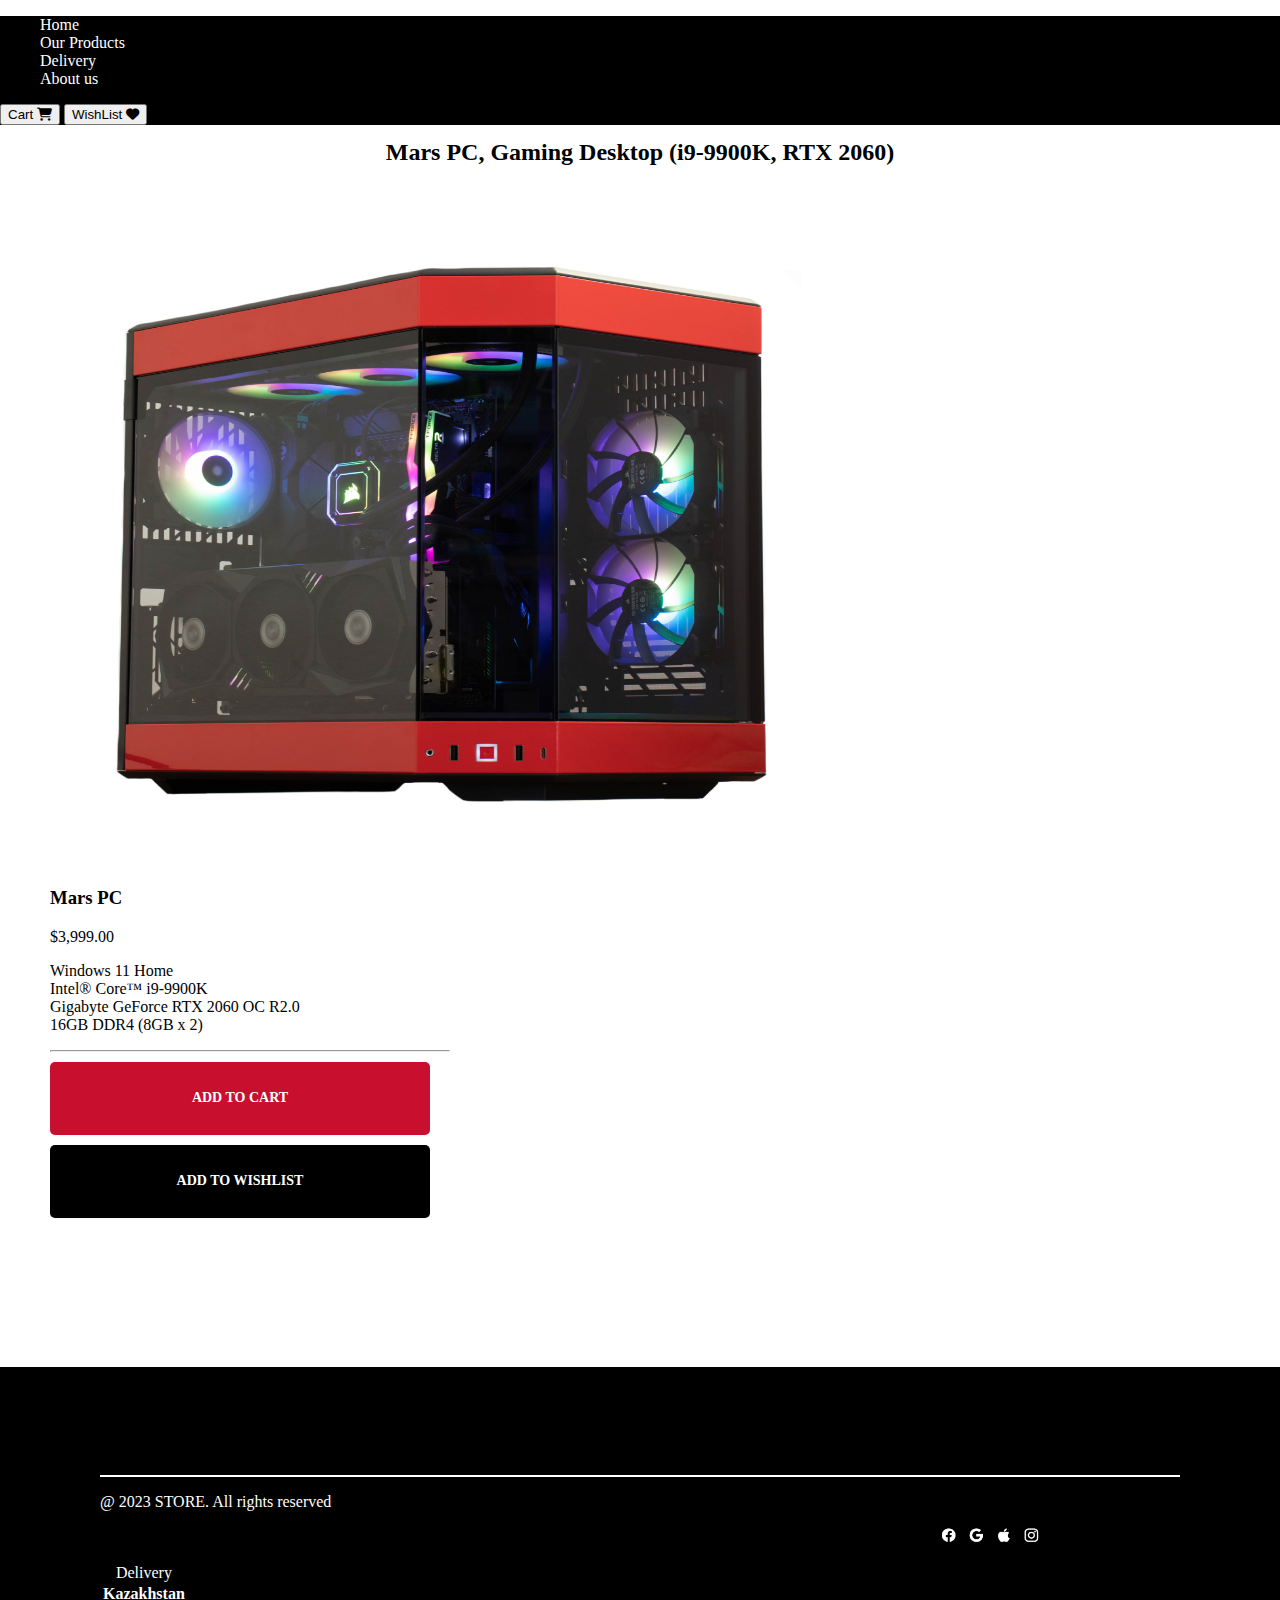
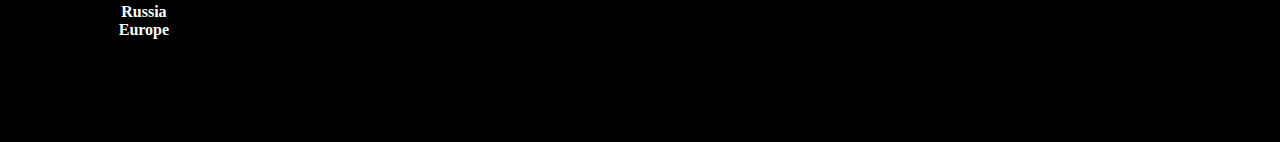
<file: pc.html>
<!DOCTYPE html>

<html lang="en">

<head>
    <title>StoreKZ</title>
    <meta charset="UTF-8">
    <meta http-equiv="X-UA-Compatible" content="IE=edge">
    <meta name="viewport" content="width=device-width, initial-scale=1.0">
    <link href="https://cdn.jsdelivr.net/npm/bootstrap@5.3.0-alpha1/dist/css/bootstrap.min.css" rel="stylesheet"
        integrity="sha384-GLhlTQ8iRABdZLl6O3oVMWSktQOp6b7In1Zl3/Jr59b6EGGoI1aFkw7cmDA6j6gD" crossorigin="anonymous">
    <link rel="icon" href="favicon.ico">
    <link rel="stylesheet" href="css/pc.css">
      <link href="fontawesome-free-6.4.0-web/css/fontawesome.css" rel="stylesheet">
  <link href="fontawesome-free-6.4.0-web/css/brands.css" rel="stylesheet">
  <link href="fontawesome-free-6.4.0-web/css/solid.css" rel="stylesheet">
</head>
<header class="p-3 text-bg-dark" style="background-color: black!important">
    <div class="container">
        <div class="d-flex flex-wrap align-items-center justify-content-center justify-content-lg-start">
            <ul class="nav col-12 col-lg-auto me-lg-auto mb-2 justify-content-center mb-md-0">
                <li><a href="../web/index.html" class="nav-link px-2 text-secondary">Home</a></li>
                <li><a href="../web/prod.html" class="nav-link px-2 text-white">Our Products</a></li>
                <li><a href="#" class="nav-link px-2 text-white">Delivery</a></li>
                <li><a href="#" class="nav-link px-2 text-white">About us</a></li>
            </ul>
            <div class="text-end">
                <button type="button" class="btnn btn">Cart <i class="fa-sharp fa-solid fa-cart-shopping"></i></button>
                <button type="button" class="btn btn-warning">WishList <i class="fa-solid fa-heart"></i></button>
            </div>
        </div>
    </div>
  </header>

<body>
    <h2 class="title">Mars PC, Gaming Desktop (i9-9900K, RTX 2060)</h2>
    <div class="container">
        <div class="product">
            <div class="row align-items-start">
                <div class="col">
                    <div class="col">
                        <img class="product-img img-fluid" src="img/image_cart.png" alt="">
                    </div>
                </div>
                <div class="col">
                    <div class="product-info">
                        <div class="product-h">
                            <h3>Mars PC</h3>
                        </div>
                        <p class="price">$3,999.00</p>
                        <p class="info">
                            Windows 11 Home
                            <br>
                            Intel® Core™ i9-9900K
                            <br>
                            Gigabyte GeForce RTX 2060 OC R2.0
                            <br>
                            16GB DDR4 (8GB x 2)
                        </p>
                        <hr>
                        <a class="buy" href="prod.html">ADD TO CART</a>
                        <a class="wishlist" href="prod.html">ADD TO WISHLIST</a>
                    </div>
                </div>
            </div>
        </div>
    </div>
    <footer class="footer">
        <div class="container">
            <div>
                <hr style=" border: 1px solid white!important; opacity: 10!important;">
                <nav class="navbar">
                    <ul class="navbar-menu" style="padding-left: 0;">
                        <p>@ 2023 STORE. All rights reserved</p>
                    </ul>
                    <ul class="nav-sec-menu" style="padding-right: 0;">
                        <a href=""><img class="foot-img" src="img/image_2023-04-05_04-48-28.png">
                    </ul>
                </nav>
                <table>
                    <caption>Delivery</caption>
                    <tr>
                        <th>Kazakhstan
                            <br /> Russia <br />
                            Europe
                        </th>
                    </tr>
            </div>
        </div>
    </footer>
    <script src="https://cdn.jsdelivr.net/npm/bootstrap@5.3.0-alpha1/dist/js/bootstrap.bundle.min.js"
        integrity="sha384-w76AqPfDkMBDXo30jS1Sgez6pr3x5MlQ1ZAGC+nuZB+EYdgRZgiwxhTBTkF7CXvN"
        crossorigin="anonymous"></script>
</body>

</html>
</file>
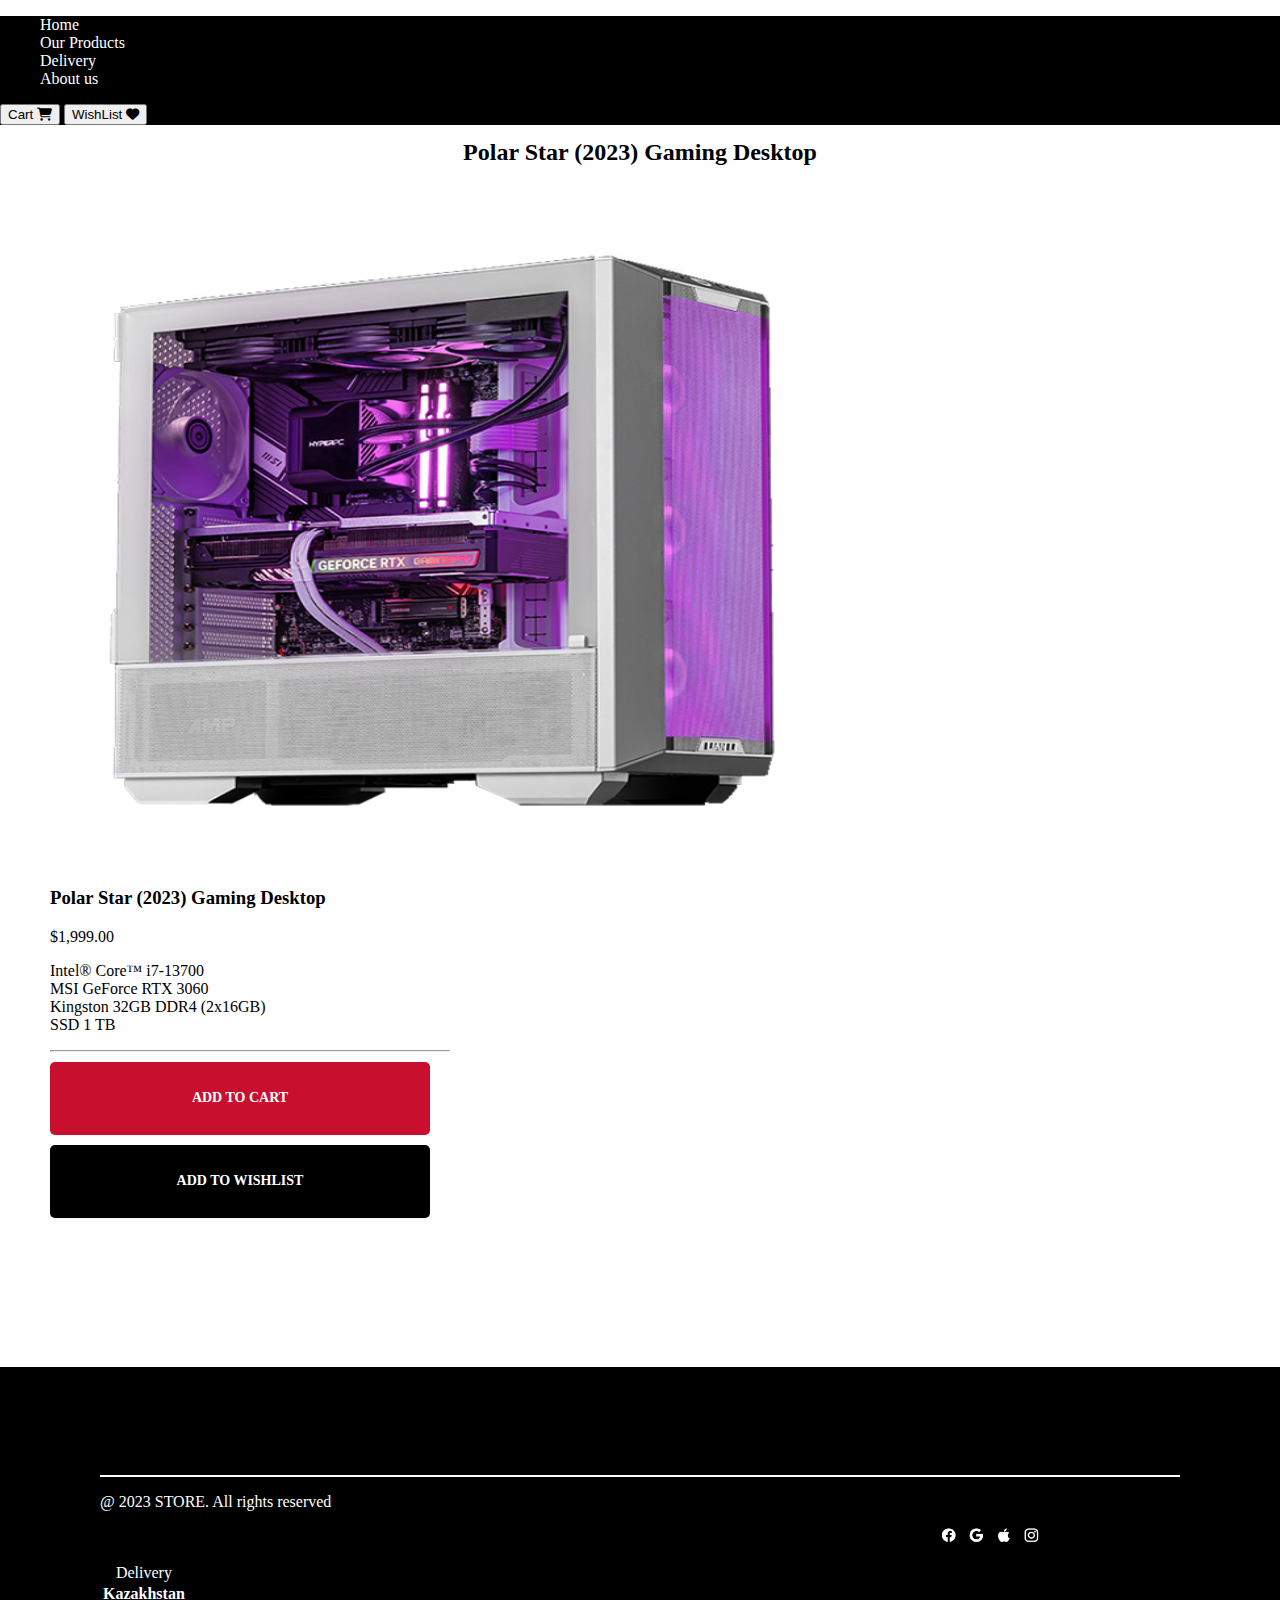
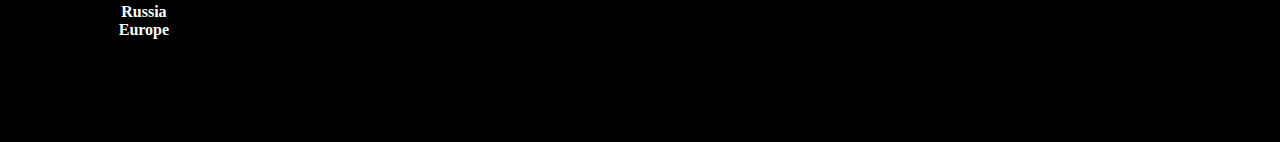
<file: pc2.html>
<!DOCTYPE html>

<html lang="en">

<head>
    <title>StoreKZ</title>
    <meta charset="UTF-8">
    <meta http-equiv="X-UA-Compatible" content="IE=edge">
    <meta name="viewport" content="width=device-width, initial-scale=1.0">
    <link href="https://cdn.jsdelivr.net/npm/bootstrap@5.3.0-alpha1/dist/css/bootstrap.min.css" rel="stylesheet"
        integrity="sha384-GLhlTQ8iRABdZLl6O3oVMWSktQOp6b7In1Zl3/Jr59b6EGGoI1aFkw7cmDA6j6gD" crossorigin="anonymous">
    <link rel="icon" href="favicon.ico">
    <link rel="stylesheet" href="css/pc.css">
    <link href="fontawesome-free-6.4.0-web/css/fontawesome.css" rel="stylesheet">
    <link href="fontawesome-free-6.4.0-web/css/brands.css" rel="stylesheet">
    <link href="fontawesome-free-6.4.0-web/css/solid.css" rel="stylesheet">
</head>
<header class="p-3 text-bg-dark" style="background-color: black!important">
    <div class="container">
        <div class="d-flex flex-wrap align-items-center justify-content-center justify-content-lg-start">
            <ul class="nav col-12 col-lg-auto me-lg-auto mb-2 justify-content-center mb-md-0">
                <li><a href="../web/index.html" class="nav-link px-2 text-secondary">Home</a></li>
                <li><a href="../web/prod.html" class="nav-link px-2 text-white">Our Products</a></li>
                <li><a href="#" class="nav-link px-2 text-white">Delivery</a></li>
                <li><a href="#" class="nav-link px-2 text-white">About us</a></li>
            </ul>
            <div class="text-end">
                <button type="button" class="btnn btn">Cart <i class="fa-sharp fa-solid fa-cart-shopping"></i></button>
                <button type="button" class="btn btn-warning">WishList <i class="fa-solid fa-heart"></i></button>
            </div>
        </div>
    </div>
  </header>

<body>
    <h2 class="title">Polar Star (2023) Gaming Desktop</h2>
    <div class="container">
        <div class="product">
            <div class="row align-items-start">
                <div class="col">
                    <div class="col">
                        <img class="product-img img-fluid" src="img/2(rem).png" alt="">
                    </div>
                </div>
                <div class="col">
                    <div class="product-info">
                        <div class="product-h">
                            <h3>Polar Star (2023) Gaming Desktop</h3>
                        </div>
                        <p class="price">$1,999.00</p>
                        <p class="info">
                            Intel® Core™ i7-13700 <br>
                            MSI GeForce RTX 3060 <br>
                            Kingston 32GB DDR4 (2x16GB) <br>
                            SSD 1 TB
                        </p>
                        <hr>
                        <a class="buy" href="prod.html">ADD TO CART</a>
                        <a class="wishlist" href="prod.html">ADD TO WISHLIST</a>
                    </div>
                </div>
            </div>
        </div>
    </div>
    <footer class="footer">
        <div class="container">
            <div>
                <hr style=" border: 1px solid white!important; opacity: 10!important;">
                <nav class="navbar">
                    <ul class="navbar-menu" style="padding-left: 0;">
                        <p>@ 2023 STORE. All rights reserved</p>
                    </ul>
                    <ul class="nav-sec-menu" style="padding-right: 0;">
                        <a href=""><img class="foot-img" src="img/image_2023-04-05_04-48-28.png">
                    </ul>
                </nav>
                <table>
                    <caption>Delivery</caption>
                    <tr>
                        <th>Kazakhstan
                            <br /> Russia <br />
                            Europe
                        </th>
                    </tr>
            </div>
        </div>
    </footer>
    <script src="https://cdn.jsdelivr.net/npm/bootstrap@5.3.0-alpha1/dist/js/bootstrap.bundle.min.js"
        integrity="sha384-w76AqPfDkMBDXo30jS1Sgez6pr3x5MlQ1ZAGC+nuZB+EYdgRZgiwxhTBTkF7CXvN"
        crossorigin="anonymous"></script>
</body>

</html>
</file>
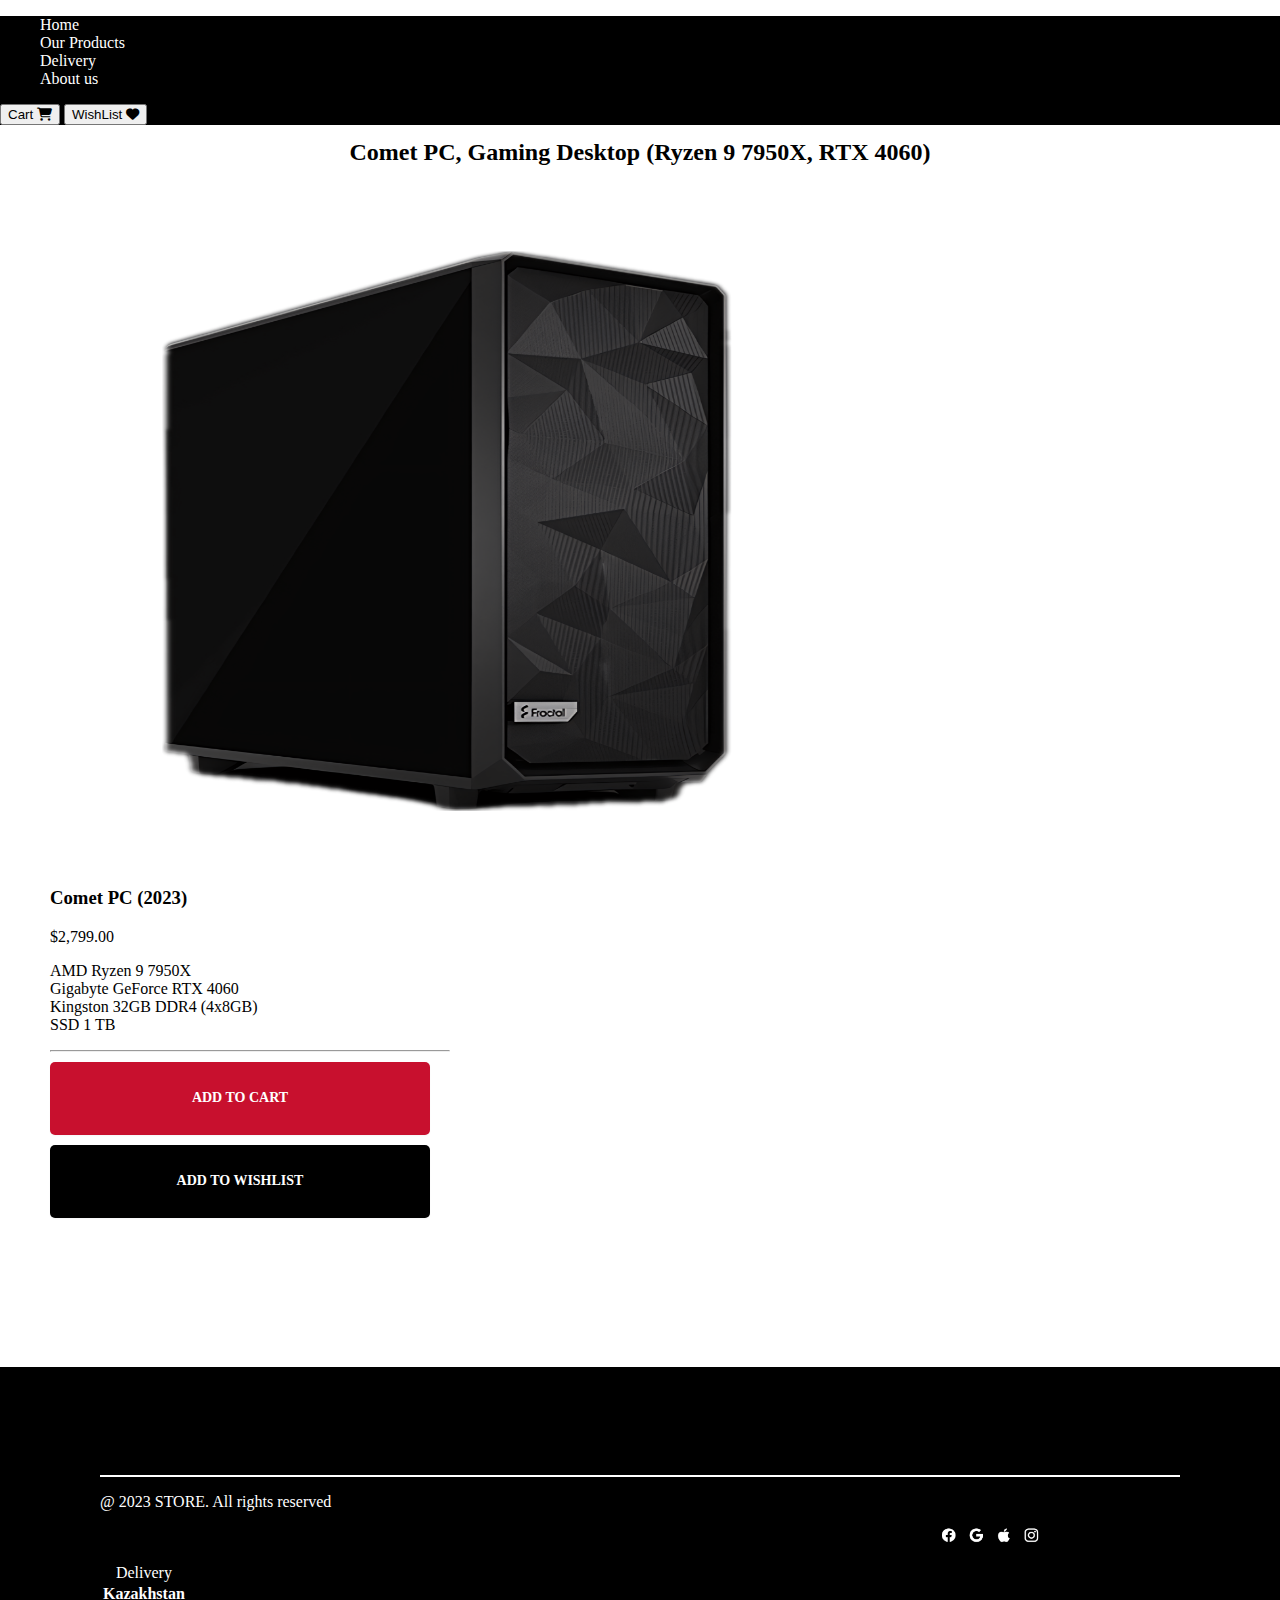
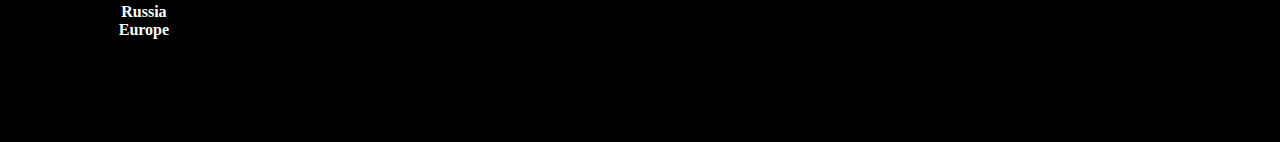
<file: pc6.html>
<!DOCTYPE html>

<html lang="en">

<head>
    <title>StoreKZ</title>
    <meta charset="UTF-8">
    <meta http-equiv="X-UA-Compatible" content="IE=edge">
    <meta name="viewport" content="width=device-width, initial-scale=1.0">
    <link href="https://cdn.jsdelivr.net/npm/bootstrap@5.3.0-alpha1/dist/css/bootstrap.min.css" rel="stylesheet"
        integrity="sha384-GLhlTQ8iRABdZLl6O3oVMWSktQOp6b7In1Zl3/Jr59b6EGGoI1aFkw7cmDA6j6gD" crossorigin="anonymous">
    <link rel="icon" href="favicon.ico">
    <link rel="stylesheet" href="css/pc.css">
    <link href="fontawesome-free-6.4.0-web/css/fontawesome.css" rel="stylesheet">
    <link href="fontawesome-free-6.4.0-web/css/brands.css" rel="stylesheet">
    <link href="fontawesome-free-6.4.0-web/css/solid.css" rel="stylesheet">
</head>
<header class="p-3 text-bg-dark" style="background-color: black!important">
    <div class="container">
        <div class="d-flex flex-wrap align-items-center justify-content-center justify-content-lg-start">
            <ul class="nav col-12 col-lg-auto me-lg-auto mb-2 justify-content-center mb-md-0">
                <li><a href="../web/index.html" class="nav-link px-2 text-secondary">Home</a></li>
                <li><a href="../web/prod.html" class="nav-link px-2 text-white">Our Products</a></li>
                <li><a href="#" class="nav-link px-2 text-white">Delivery</a></li>
                <li><a href="#" class="nav-link px-2 text-white">About us</a></li>
            </ul>
            <div class="text-end">
                <button type="button" class="btnn btn">Cart <i class="fa-sharp fa-solid fa-cart-shopping"></i></button>
                <button type="button" class="btn btn-warning">WishList <i class="fa-solid fa-heart"></i></button>
            </div>
        </div>
    </div>
</header>

<body>
    <h2 class="title">Comet PC, Gaming Desktop (Ryzen 9 7950X, RTX 4060)</h2>
    <div class="container">
        <div class="product">
            <div class="row align-items-start">
                <div class="col">
                    <div class="col">
                        <img class="product-img img-fluid" src="img/6.png" alt="">
                    </div>
                </div>
                <div class="col">
                    <div class="product-info">
                        <div class="product-h">
                            <h3>Comet PC (2023)</h3>
                        </div>
                        <p class="price">$2,799.00</p>
                        <p class="info">
                            AMD Ryzen 9 7950X <br>
                            Gigabyte GeForce RTX 4060 <br>
                            Kingston 32GB DDR4 (4x8GB) <br>
                            SSD 1 TB
                        </p>
                        <hr>
                        <a class="buy" href="prod.html">ADD TO CART</a>
                        <a class="wishlist" href="prod.html">ADD TO WISHLIST</a>
                    </div>
                </div>
            </div>
        </div>
    </div>
    <footer class="footer">
        <div class="container">
            <div>
                <hr style=" border: 1px solid white!important; opacity: 10!important;">
                <nav class="navbar">
                    <ul class="navbar-menu" style="padding-left: 0;">
                        <p>@ 2023 STORE. All rights reserved</p>
                    </ul>
                    <ul class="nav-sec-menu" style="padding-right: 0;">
                        <a href=""><img class="foot-img" src="img/image_2023-04-05_04-48-28.png">
                    </ul>
                </nav>
                <table>
                    <caption>Delivery</caption>
                    <tr>
                        <th>Kazakhstan
                            <br /> Russia <br />
                            Europe
                        </th>
                    </tr>
            </div>
        </div>
    </footer>
    <script src="https://cdn.jsdelivr.net/npm/bootstrap@5.3.0-alpha1/dist/js/bootstrap.bundle.min.js"
        integrity="sha384-w76AqPfDkMBDXo30jS1Sgez6pr3x5MlQ1ZAGC+nuZB+EYdgRZgiwxhTBTkF7CXvN"
        crossorigin="anonymous"></script>
</body>

</html>
</file>
<file: css/pc.css>
body {
    margin: 0;
    padding: 0;
}

html {
    margin: 0;
}

a {
    color: white;
    text-decoration: none;
}

.title{
    text-align: center;
    margin-top: 14px;
    margin-bottom: 60px;
}

.smart-basket__min{
    background-color: #ff000000;
    position: absolute;
    color: black;
    width: 77px;
    height: 37px;
    margin-left: -65px;
    margin-top: -8px;
    border-color: rgba(0, 0, 0, 0)!important;
   
}

.btn-w{
    --bs-btn-color: #f8f9fa;
    --bs-btn-border-color: #f8f9fa;
    --bs-btn-hover-color: #000;
    --bs-btn-hover-bg: #f8f9fa;
    --bs-btn-hover-border-color: #f8f9fa;
    --bs-btn-focus-shadow-rgb: 248,249,250;
    --bs-btn-active-color: #000;
    --bs-btn-active-bg: #f8f9fa;
    --bs-btn-active-border-color: #f8f9fa;
    --bs-btn-active-shadow: inset 0 3px 5px rgba(0, 0, 0, 0.125);
    --bs-btn-disabled-color: #f8f9fa;
    --bs-btn-disabled-bg: transparent;
    --bs-btn-disabled-border-color: #f8f9fa;
    --bs-gradient: none;
}

.btn{
    --bs-btn-color: #f8f9fa;
    --bs-btn-border-color: #f8f9fa;
    --bs-btn-hover-color: #000;
    --bs-btn-hover-bg: #f8f9fa;
    --bs-btn-hover-border-color: #f8f9fa;
    --bs-btn-focus-shadow-rgb: 248,249,250;
    --bs-btn-active-color: #000;
    --bs-btn-active-bg: #f8f9fa;
    --bs-btn-active-border-color: #f8f9fa;
    --bs-btn-active-shadow: inset 0 3px 5px rgba(0, 0, 0, 0.125);
    --bs-btn-disabled-color: #f8f9fa;
    --bs-btn-disabled-bg: transparent;
    --bs-btn-disabled-border-color: #f8f9fa;
    --bs-gradient: none;
}

.product-info{
    width: 400px;
    height: 480px;
    margin-left: 50px;
    margin-top: 50px;
}

.product-img {
    width: 715px!important;
    height: 563px!important;
    padding: 22px 85px 22px 86px;
}

.buy{
    display: flex;
    flex-direction: row;
    justify-content: center;
    align-items: center;
    padding: 8px 12px;
    gap: 6px;
    width: 356px;
    height: 57px;
    left: 44px;
    top: -43.47px;
    background:#C8102E;
    box-shadow: 0px 1px 2px rgba(16, 24, 40, 0.04);
    border-radius: 5px;
    color: white;
    font-family: 'Segoe UI';
    font-style: normal;
    font-weight: 700;
    font-size: 14px;
    line-height: 20px;
    margin-top: 10px;
}

.wishlist{
    display: flex;
    flex-direction: row;
    justify-content: center;
    align-items: center;
    padding: 8px 12px;
    gap: 6px;
    width: 356px;
    height: 57px;
    left: 44px;
    top: -43.47px;
    background:#000000;
    box-shadow: 0px 1px 2px rgba(16, 24, 40, 0.04);
    border-radius: 5px;
    color: white;
    font-family: 'Segoe UI';
    font-style: normal;
    font-weight: 700;
    font-size: 14px;
    line-height: 20px;
    margin-top: 10px;
}
footer {
    background-color: black;
    color: white;
}

.footer {
    padding: 100px;
}

.footer-menu {
    justify-content: space-between;
}

.spacing {
    margin: 0 20px 0 20px;
}

.line {
    width: 1370px;
    height: 0px;
    left: 36px;
    top: 707px;
    border: 1px solid #000684;
}



.foot-img {
    width: 100px;
    height: 50%;
    justify-content: right;
    padding-left: 800px;
}
</file>
<file: fontawesome-free-6.4.0-web/css/brands.css>
/*!
 * Font Awesome Free 6.4.0 by @fontawesome - https://fontawesome.com
 * License - https://fontawesome.com/license/free (Icons: CC BY 4.0, Fonts: SIL OFL 1.1, Code: MIT License)
 * Copyright 2023 Fonticons, Inc.
 */
:root, :host {
  --fa-style-family-brands: 'Font Awesome 6 Brands';
  --fa-font-brands: normal 400 1em/1 'Font Awesome 6 Brands'; }

@font-face {
  font-family: 'Font Awesome 6 Brands';
  font-style: normal;
  font-weight: 400;
  font-display: block;
  src: url("../webfonts/fa-brands-400.woff2") format("woff2"), url("../webfonts/fa-brands-400.ttf") format("truetype"); }

.fab,
.fa-brands {
  font-weight: 400; }

.fa-monero:before {
  content: "\f3d0"; }

.fa-hooli:before {
  content: "\f427"; }

.fa-yelp:before {
  content: "\f1e9"; }

.fa-cc-visa:before {
  content: "\f1f0"; }

.fa-lastfm:before {
  content: "\f202"; }

.fa-shopware:before {
  content: "\f5b5"; }

.fa-creative-commons-nc:before {
  content: "\f4e8"; }

.fa-aws:before {
  content: "\f375"; }

.fa-redhat:before {
  content: "\f7bc"; }

.fa-yoast:before {
  content: "\f2b1"; }

.fa-cloudflare:before {
  content: "\e07d"; }

.fa-ups:before {
  content: "\f7e0"; }

.fa-wpexplorer:before {
  content: "\f2de"; }

.fa-dyalog:before {
  content: "\f399"; }

.fa-bity:before {
  content: "\f37a"; }

.fa-stackpath:before {
  content: "\f842"; }

.fa-buysellads:before {
  content: "\f20d"; }

.fa-first-order:before {
  content: "\f2b0"; }

.fa-modx:before {
  content: "\f285"; }

.fa-guilded:before {
  content: "\e07e"; }

.fa-vnv:before {
  content: "\f40b"; }

.fa-square-js:before {
  content: "\f3b9"; }

.fa-js-square:before {
  content: "\f3b9"; }

.fa-microsoft:before {
  content: "\f3ca"; }

.fa-qq:before {
  content: "\f1d6"; }

.fa-orcid:before {
  content: "\f8d2"; }

.fa-java:before {
  content: "\f4e4"; }

.fa-invision:before {
  content: "\f7b0"; }

.fa-creative-commons-pd-alt:before {
  content: "\f4ed"; }

.fa-centercode:before {
  content: "\f380"; }

.fa-glide-g:before {
  content: "\f2a6"; }

.fa-drupal:before {
  content: "\f1a9"; }

.fa-hire-a-helper:before {
  content: "\f3b0"; }

.fa-creative-commons-by:before {
  content: "\f4e7"; }

.fa-unity:before {
  content: "\e049"; }

.fa-whmcs:before {
  content: "\f40d"; }

.fa-rocketchat:before {
  content: "\f3e8"; }

.fa-vk:before {
  content: "\f189"; }

.fa-untappd:before {
  content: "\f405"; }

.fa-mailchimp:before {
  content: "\f59e"; }

.fa-css3-alt:before {
  content: "\f38b"; }

.fa-square-reddit:before {
  content: "\f1a2"; }

.fa-reddit-square:before {
  content: "\f1a2"; }

.fa-vimeo-v:before {
  content: "\f27d"; }

.fa-contao:before {
  content: "\f26d"; }

.fa-square-font-awesome:before {
  content: "\e5ad"; }

.fa-deskpro:before {
  content: "\f38f"; }

.fa-sistrix:before {
  content: "\f3ee"; }

.fa-square-instagram:before {
  content: "\e055"; }

.fa-instagram-square:before {
  content: "\e055"; }

.fa-battle-net:before {
  content: "\f835"; }

.fa-the-red-yeti:before {
  content: "\f69d"; }

.fa-square-hacker-news:before {
  content: "\f3af"; }

.fa-hacker-news-square:before {
  content: "\f3af"; }

.fa-edge:before {
  content: "\f282"; }

.fa-napster:before {
  content: "\f3d2"; }

.fa-square-snapchat:before {
  content: "\f2ad"; }

.fa-snapchat-square:before {
  content: "\f2ad"; }

.fa-google-plus-g:before {
  content: "\f0d5"; }

.fa-artstation:before {
  content: "\f77a"; }

.fa-markdown:before {
  content: "\f60f"; }

.fa-sourcetree:before {
  content: "\f7d3"; }

.fa-google-plus:before {
  content: "\f2b3"; }

.fa-diaspora:before {
  content: "\f791"; }

.fa-foursquare:before {
  content: "\f180"; }

.fa-stack-overflow:before {
  content: "\f16c"; }

.fa-github-alt:before {
  content: "\f113"; }

.fa-phoenix-squadron:before {
  content: "\f511"; }

.fa-pagelines:before {
  content: "\f18c"; }

.fa-algolia:before {
  content: "\f36c"; }

.fa-red-river:before {
  content: "\f3e3"; }

.fa-creative-commons-sa:before {
  content: "\f4ef"; }

.fa-safari:before {
  content: "\f267"; }

.fa-google:before {
  content: "\f1a0"; }

.fa-square-font-awesome-stroke:before {
  content: "\f35c"; }

.fa-font-awesome-alt:before {
  content: "\f35c"; }

.fa-atlassian:before {
  content: "\f77b"; }

.fa-linkedin-in:before {
  content: "\f0e1"; }

.fa-digital-ocean:before {
  content: "\f391"; }

.fa-nimblr:before {
  content: "\f5a8"; }

.fa-chromecast:before {
  content: "\f838"; }

.fa-evernote:before {
  content: "\f839"; }

.fa-hacker-news:before {
  content: "\f1d4"; }

.fa-creative-commons-sampling:before {
  content: "\f4f0"; }

.fa-adversal:before {
  content: "\f36a"; }

.fa-creative-commons:before {
  content: "\f25e"; }

.fa-watchman-monitoring:before {
  content: "\e087"; }

.fa-fonticons:before {
  content: "\f280"; }

.fa-weixin:before {
  content: "\f1d7"; }

.fa-shirtsinbulk:before {
  content: "\f214"; }

.fa-codepen:before {
  content: "\f1cb"; }

.fa-git-alt:before {
  content: "\f841"; }

.fa-lyft:before {
  content: "\f3c3"; }

.fa-rev:before {
  content: "\f5b2"; }

.fa-windows:before {
  content: "\f17a"; }

.fa-wizards-of-the-coast:before {
  content: "\f730"; }

.fa-square-viadeo:before {
  content: "\f2aa"; }

.fa-viadeo-square:before {
  content: "\f2aa"; }

.fa-meetup:before {
  content: "\f2e0"; }

.fa-centos:before {
  content: "\f789"; }

.fa-adn:before {
  content: "\f170"; }

.fa-cloudsmith:before {
  content: "\f384"; }

.fa-pied-piper-alt:before {
  content: "\f1a8"; }

.fa-square-dribbble:before {
  content: "\f397"; }

.fa-dribbble-square:before {
  content: "\f397"; }

.fa-codiepie:before {
  content: "\f284"; }

.fa-node:before {
  content: "\f419"; }

.fa-mix:before {
  content: "\f3cb"; }

.fa-steam:before {
  content: "\f1b6"; }

.fa-cc-apple-pay:before {
  content: "\f416"; }

.fa-scribd:before {
  content: "\f28a"; }

.fa-openid:before {
  content: "\f19b"; }

.fa-instalod:before {
  content: "\e081"; }

.fa-expeditedssl:before {
  content: "\f23e"; }

.fa-sellcast:before {
  content: "\f2da"; }

.fa-square-twitter:before {
  content: "\f081"; }

.fa-twitter-square:before {
  content: "\f081"; }

.fa-r-project:before {
  content: "\f4f7"; }

.fa-delicious:before {
  content: "\f1a5"; }

.fa-freebsd:before {
  content: "\f3a4"; }

.fa-vuejs:before {
  content: "\f41f"; }

.fa-accusoft:before {
  content: "\f369"; }

.fa-ioxhost:before {
  content: "\f208"; }

.fa-fonticons-fi:before {
  content: "\f3a2"; }

.fa-app-store:before {
  content: "\f36f"; }

.fa-cc-mastercard:before {
  content: "\f1f1"; }

.fa-itunes-note:before {
  content: "\f3b5"; }

.fa-golang:before {
  content: "\e40f"; }

.fa-kickstarter:before {
  content: "\f3bb"; }

.fa-grav:before {
  content: "\f2d6"; }

.fa-weibo:before {
  content: "\f18a"; }

.fa-uncharted:before {
  content: "\e084"; }

.fa-firstdraft:before {
  content: "\f3a1"; }

.fa-square-youtube:before {
  content: "\f431"; }

.fa-youtube-square:before {
  content: "\f431"; }

.fa-wikipedia-w:before {
  content: "\f266"; }

.fa-wpressr:before {
  content: "\f3e4"; }

.fa-rendact:before {
  content: "\f3e4"; }

.fa-angellist:before {
  content: "\f209"; }

.fa-galactic-republic:before {
  content: "\f50c"; }

.fa-nfc-directional:before {
  content: "\e530"; }

.fa-skype:before {
  content: "\f17e"; }

.fa-joget:before {
  content: "\f3b7"; }

.fa-fedora:before {
  content: "\f798"; }

.fa-stripe-s:before {
  content: "\f42a"; }

.fa-meta:before {
  content: "\e49b"; }

.fa-laravel:before {
  content: "\f3bd"; }

.fa-hotjar:before {
  content: "\f3b1"; }

.fa-bluetooth-b:before {
  content: "\f294"; }

.fa-sticker-mule:before {
  content: "\f3f7"; }

.fa-creative-commons-zero:before {
  content: "\f4f3"; }

.fa-hips:before {
  content: "\f452"; }

.fa-behance:before {
  content: "\f1b4"; }

.fa-reddit:before {
  content: "\f1a1"; }

.fa-discord:before {
  content: "\f392"; }

.fa-chrome:before {
  content: "\f268"; }

.fa-app-store-ios:before {
  content: "\f370"; }

.fa-cc-discover:before {
  content: "\f1f2"; }

.fa-wpbeginner:before {
  content: "\f297"; }

.fa-confluence:before {
  content: "\f78d"; }

.fa-mdb:before {
  content: "\f8ca"; }

.fa-dochub:before {
  content: "\f394"; }

.fa-accessible-icon:before {
  content: "\f368"; }

.fa-ebay:before {
  content: "\f4f4"; }

.fa-amazon:before {
  content: "\f270"; }

.fa-unsplash:before {
  content: "\e07c"; }

.fa-yarn:before {
  content: "\f7e3"; }

.fa-square-steam:before {
  content: "\f1b7"; }

.fa-steam-square:before {
  content: "\f1b7"; }

.fa-500px:before {
  content: "\f26e"; }

.fa-square-vimeo:before {
  content: "\f194"; }

.fa-vimeo-square:before {
  content: "\f194"; }

.fa-asymmetrik:before {
  content: "\f372"; }

.fa-font-awesome:before {
  content: "\f2b4"; }

.fa-font-awesome-flag:before {
  content: "\f2b4"; }

.fa-font-awesome-logo-full:before {
  content: "\f2b4"; }

.fa-gratipay:before {
  content: "\f184"; }

.fa-apple:before {
  content: "\f179"; }

.fa-hive:before {
  content: "\e07f"; }

.fa-gitkraken:before {
  content: "\f3a6"; }

.fa-keybase:before {
  content: "\f4f5"; }

.fa-apple-pay:before {
  content: "\f415"; }

.fa-padlet:before {
  content: "\e4a0"; }

.fa-amazon-pay:before {
  content: "\f42c"; }

.fa-square-github:before {
  content: "\f092"; }

.fa-github-square:before {
  content: "\f092"; }

.fa-stumbleupon:before {
  content: "\f1a4"; }

.fa-fedex:before {
  content: "\f797"; }

.fa-phoenix-framework:before {
  content: "\f3dc"; }

.fa-shopify:before {
  content: "\e057"; }

.fa-neos:before {
  content: "\f612"; }

.fa-hackerrank:before {
  content: "\f5f7"; }

.fa-researchgate:before {
  content: "\f4f8"; }

.fa-swift:before {
  content: "\f8e1"; }

.fa-angular:before {
  content: "\f420"; }

.fa-speakap:before {
  content: "\f3f3"; }

.fa-angrycreative:before {
  content: "\f36e"; }

.fa-y-combinator:before {
  content: "\f23b"; }

.fa-empire:before {
  content: "\f1d1"; }

.fa-envira:before {
  content: "\f299"; }

.fa-square-gitlab:before {
  content: "\e5ae"; }

.fa-gitlab-square:before {
  content: "\e5ae"; }

.fa-studiovinari:before {
  content: "\f3f8"; }

.fa-pied-piper:before {
  content: "\f2ae"; }

.fa-wordpress:before {
  content: "\f19a"; }

.fa-product-hunt:before {
  content: "\f288"; }

.fa-firefox:before {
  content: "\f269"; }

.fa-linode:before {
  content: "\f2b8"; }

.fa-goodreads:before {
  content: "\f3a8"; }

.fa-square-odnoklassniki:before {
  content: "\f264"; }

.fa-odnoklassniki-square:before {
  content: "\f264"; }

.fa-jsfiddle:before {
  content: "\f1cc"; }

.fa-sith:before {
  content: "\f512"; }

.fa-themeisle:before {
  content: "\f2b2"; }

.fa-page4:before {
  content: "\f3d7"; }

.fa-hashnode:before {
  content: "\e499"; }

.fa-react:before {
  content: "\f41b"; }

.fa-cc-paypal:before {
  content: "\f1f4"; }

.fa-squarespace:before {
  content: "\f5be"; }

.fa-cc-stripe:before {
  content: "\f1f5"; }

.fa-creative-commons-share:before {
  content: "\f4f2"; }

.fa-bitcoin:before {
  content: "\f379"; }

.fa-keycdn:before {
  content: "\f3ba"; }

.fa-opera:before {
  content: "\f26a"; }

.fa-itch-io:before {
  content: "\f83a"; }

.fa-umbraco:before {
  content: "\f8e8"; }

.fa-galactic-senate:before {
  content: "\f50d"; }

.fa-ubuntu:before {
  content: "\f7df"; }

.fa-draft2digital:before {
  content: "\f396"; }

.fa-stripe:before {
  content: "\f429"; }

.fa-houzz:before {
  content: "\f27c"; }

.fa-gg:before {
  content: "\f260"; }

.fa-dhl:before {
  content: "\f790"; }

.fa-square-pinterest:before {
  content: "\f0d3"; }

.fa-pinterest-square:before {
  content: "\f0d3"; }

.fa-xing:before {
  content: "\f168"; }

.fa-blackberry:before {
  content: "\f37b"; }

.fa-creative-commons-pd:before {
  content: "\f4ec"; }

.fa-playstation:before {
  content: "\f3df"; }

.fa-quinscape:before {
  content: "\f459"; }

.fa-less:before {
  content: "\f41d"; }

.fa-blogger-b:before {
  content: "\f37d"; }

.fa-opencart:before {
  content: "\f23d"; }

.fa-vine:before {
  content: "\f1ca"; }

.fa-paypal:before {
  content: "\f1ed"; }

.fa-gitlab:before {
  content: "\f296"; }

.fa-typo3:before {
  content: "\f42b"; }

.fa-reddit-alien:before {
  content: "\f281"; }

.fa-yahoo:before {
  content: "\f19e"; }

.fa-dailymotion:before {
  content: "\e052"; }

.fa-affiliatetheme:before {
  content: "\f36b"; }

.fa-pied-piper-pp:before {
  content: "\f1a7"; }

.fa-bootstrap:before {
  content: "\f836"; }

.fa-odnoklassniki:before {
  content: "\f263"; }

.fa-nfc-symbol:before {
  content: "\e531"; }

.fa-ethereum:before {
  content: "\f42e"; }

.fa-speaker-deck:before {
  content: "\f83c"; }

.fa-creative-commons-nc-eu:before {
  content: "\f4e9"; }

.fa-patreon:before {
  content: "\f3d9"; }

.fa-avianex:before {
  content: "\f374"; }

.fa-ello:before {
  content: "\f5f1"; }

.fa-gofore:before {
  content: "\f3a7"; }

.fa-bimobject:before {
  content: "\f378"; }

.fa-facebook-f:before {
  content: "\f39e"; }

.fa-square-google-plus:before {
  content: "\f0d4"; }

.fa-google-plus-square:before {
  content: "\f0d4"; }

.fa-mandalorian:before {
  content: "\f50f"; }

.fa-first-order-alt:before {
  content: "\f50a"; }

.fa-osi:before {
  content: "\f41a"; }

.fa-google-wallet:before {
  content: "\f1ee"; }

.fa-d-and-d-beyond:before {
  content: "\f6ca"; }

.fa-periscope:before {
  content: "\f3da"; }

.fa-fulcrum:before {
  content: "\f50b"; }

.fa-cloudscale:before {
  content: "\f383"; }

.fa-forumbee:before {
  content: "\f211"; }

.fa-mizuni:before {
  content: "\f3cc"; }

.fa-schlix:before {
  content: "\f3ea"; }

.fa-square-xing:before {
  content: "\f169"; }

.fa-xing-square:before {
  content: "\f169"; }

.fa-bandcamp:before {
  content: "\f2d5"; }

.fa-wpforms:before {
  content: "\f298"; }

.fa-cloudversify:before {
  content: "\f385"; }

.fa-usps:before {
  content: "\f7e1"; }

.fa-megaport:before {
  content: "\f5a3"; }

.fa-magento:before {
  content: "\f3c4"; }

.fa-spotify:before {
  content: "\f1bc"; }

.fa-optin-monster:before {
  content: "\f23c"; }

.fa-fly:before {
  content: "\f417"; }

.fa-aviato:before {
  content: "\f421"; }

.fa-itunes:before {
  content: "\f3b4"; }

.fa-cuttlefish:before {
  content: "\f38c"; }

.fa-blogger:before {
  content: "\f37c"; }

.fa-flickr:before {
  content: "\f16e"; }

.fa-viber:before {
  content: "\f409"; }

.fa-soundcloud:before {
  content: "\f1be"; }

.fa-digg:before {
  content: "\f1a6"; }

.fa-tencent-weibo:before {
  content: "\f1d5"; }

.fa-symfony:before {
  content: "\f83d"; }

.fa-maxcdn:before {
  content: "\f136"; }

.fa-etsy:before {
  content: "\f2d7"; }

.fa-facebook-messenger:before {
  content: "\f39f"; }

.fa-audible:before {
  content: "\f373"; }

.fa-think-peaks:before {
  content: "\f731"; }

.fa-bilibili:before {
  content: "\e3d9"; }

.fa-erlang:before {
  content: "\f39d"; }

.fa-cotton-bureau:before {
  content: "\f89e"; }

.fa-dashcube:before {
  content: "\f210"; }

.fa-42-group:before {
  content: "\e080"; }

.fa-innosoft:before {
  content: "\e080"; }

.fa-stack-exchange:before {
  content: "\f18d"; }

.fa-elementor:before {
  content: "\f430"; }

.fa-square-pied-piper:before {
  content: "\e01e"; }

.fa-pied-piper-square:before {
  content: "\e01e"; }

.fa-creative-commons-nd:before {
  content: "\f4eb"; }

.fa-palfed:before {
  content: "\f3d8"; }

.fa-superpowers:before {
  content: "\f2dd"; }

.fa-resolving:before {
  content: "\f3e7"; }

.fa-xbox:before {
  content: "\f412"; }

.fa-searchengin:before {
  content: "\f3eb"; }

.fa-tiktok:before {
  content: "\e07b"; }

.fa-square-facebook:before {
  content: "\f082"; }

.fa-facebook-square:before {
  content: "\f082"; }

.fa-renren:before {
  content: "\f18b"; }

.fa-linux:before {
  content: "\f17c"; }

.fa-glide:before {
  content: "\f2a5"; }

.fa-linkedin:before {
  content: "\f08c"; }

.fa-hubspot:before {
  content: "\f3b2"; }

.fa-deploydog:before {
  content: "\f38e"; }

.fa-twitch:before {
  content: "\f1e8"; }

.fa-ravelry:before {
  content: "\f2d9"; }

.fa-mixer:before {
  content: "\e056"; }

.fa-square-lastfm:before {
  content: "\f203"; }

.fa-lastfm-square:before {
  content: "\f203"; }

.fa-vimeo:before {
  content: "\f40a"; }

.fa-mendeley:before {
  content: "\f7b3"; }

.fa-uniregistry:before {
  content: "\f404"; }

.fa-figma:before {
  content: "\f799"; }

.fa-creative-commons-remix:before {
  content: "\f4ee"; }

.fa-cc-amazon-pay:before {
  content: "\f42d"; }

.fa-dropbox:before {
  content: "\f16b"; }

.fa-instagram:before {
  content: "\f16d"; }

.fa-cmplid:before {
  content: "\e360"; }

.fa-facebook:before {
  content: "\f09a"; }

.fa-gripfire:before {
  content: "\f3ac"; }

.fa-jedi-order:before {
  content: "\f50e"; }

.fa-uikit:before {
  content: "\f403"; }

.fa-fort-awesome-alt:before {
  content: "\f3a3"; }

.fa-phabricator:before {
  content: "\f3db"; }

.fa-ussunnah:before {
  content: "\f407"; }

.fa-earlybirds:before {
  content: "\f39a"; }

.fa-trade-federation:before {
  content: "\f513"; }

.fa-autoprefixer:before {
  content: "\f41c"; }

.fa-whatsapp:before {
  content: "\f232"; }

.fa-slideshare:before {
  content: "\f1e7"; }

.fa-google-play:before {
  content: "\f3ab"; }

.fa-viadeo:before {
  content: "\f2a9"; }

.fa-line:before {
  content: "\f3c0"; }

.fa-google-drive:before {
  content: "\f3aa"; }

.fa-servicestack:before {
  content: "\f3ec"; }

.fa-simplybuilt:before {
  content: "\f215"; }

.fa-bitbucket:before {
  content: "\f171"; }

.fa-imdb:before {
  content: "\f2d8"; }

.fa-deezer:before {
  content: "\e077"; }

.fa-raspberry-pi:before {
  content: "\f7bb"; }

.fa-jira:before {
  content: "\f7b1"; }

.fa-docker:before {
  content: "\f395"; }

.fa-screenpal:before {
  content: "\e570"; }

.fa-bluetooth:before {
  content: "\f293"; }

.fa-gitter:before {
  content: "\f426"; }

.fa-d-and-d:before {
  content: "\f38d"; }

.fa-microblog:before {
  content: "\e01a"; }

.fa-cc-diners-club:before {
  content: "\f24c"; }

.fa-gg-circle:before {
  content: "\f261"; }

.fa-pied-piper-hat:before {
  content: "\f4e5"; }

.fa-kickstarter-k:before {
  content: "\f3bc"; }

.fa-yandex:before {
  content: "\f413"; }

.fa-readme:before {
  content: "\f4d5"; }

.fa-html5:before {
  content: "\f13b"; }

.fa-sellsy:before {
  content: "\f213"; }

.fa-sass:before {
  content: "\f41e"; }

.fa-wirsindhandwerk:before {
  content: "\e2d0"; }

.fa-wsh:before {
  content: "\e2d0"; }

.fa-buromobelexperte:before {
  content: "\f37f"; }

.fa-salesforce:before {
  content: "\f83b"; }

.fa-octopus-deploy:before {
  content: "\e082"; }

.fa-medapps:before {
  content: "\f3c6"; }

.fa-ns8:before {
  content: "\f3d5"; }

.fa-pinterest-p:before {
  content: "\f231"; }

.fa-apper:before {
  content: "\f371"; }

.fa-fort-awesome:before {
  content: "\f286"; }

.fa-waze:before {
  content: "\f83f"; }

.fa-cc-jcb:before {
  content: "\f24b"; }

.fa-snapchat:before {
  content: "\f2ab"; }

.fa-snapchat-ghost:before {
  content: "\f2ab"; }

.fa-fantasy-flight-games:before {
  content: "\f6dc"; }

.fa-rust:before {
  content: "\e07a"; }

.fa-wix:before {
  content: "\f5cf"; }

.fa-square-behance:before {
  content: "\f1b5"; }

.fa-behance-square:before {
  content: "\f1b5"; }

.fa-supple:before {
  content: "\f3f9"; }

.fa-rebel:before {
  content: "\f1d0"; }

.fa-css3:before {
  content: "\f13c"; }

.fa-staylinked:before {
  content: "\f3f5"; }

.fa-kaggle:before {
  content: "\f5fa"; }

.fa-space-awesome:before {
  content: "\e5ac"; }

.fa-deviantart:before {
  content: "\f1bd"; }

.fa-cpanel:before {
  content: "\f388"; }

.fa-goodreads-g:before {
  content: "\f3a9"; }

.fa-square-git:before {
  content: "\f1d2"; }

.fa-git-square:before {
  content: "\f1d2"; }

.fa-square-tumblr:before {
  content: "\f174"; }

.fa-tumblr-square:before {
  content: "\f174"; }

.fa-trello:before {
  content: "\f181"; }

.fa-creative-commons-nc-jp:before {
  content: "\f4ea"; }

.fa-get-pocket:before {
  content: "\f265"; }

.fa-perbyte:before {
  content: "\e083"; }

.fa-grunt:before {
  content: "\f3ad"; }

.fa-weebly:before {
  content: "\f5cc"; }

.fa-connectdevelop:before {
  content: "\f20e"; }

.fa-leanpub:before {
  content: "\f212"; }

.fa-black-tie:before {
  content: "\f27e"; }

.fa-themeco:before {
  content: "\f5c6"; }

.fa-python:before {
  content: "\f3e2"; }

.fa-android:before {
  content: "\f17b"; }

.fa-bots:before {
  content: "\e340"; }

.fa-free-code-camp:before {
  content: "\f2c5"; }

.fa-hornbill:before {
  content: "\f592"; }

.fa-js:before {
  content: "\f3b8"; }

.fa-ideal:before {
  content: "\e013"; }

.fa-git:before {
  content: "\f1d3"; }

.fa-dev:before {
  content: "\f6cc"; }

.fa-sketch:before {
  content: "\f7c6"; }

.fa-yandex-international:before {
  content: "\f414"; }

.fa-cc-amex:before {
  content: "\f1f3"; }

.fa-uber:before {
  content: "\f402"; }

.fa-github:before {
  content: "\f09b"; }

.fa-php:before {
  content: "\f457"; }

.fa-alipay:before {
  content: "\f642"; }

.fa-youtube:before {
  content: "\f167"; }

.fa-skyatlas:before {
  content: "\f216"; }

.fa-firefox-browser:before {
  content: "\e007"; }

.fa-replyd:before {
  content: "\f3e6"; }

.fa-suse:before {
  content: "\f7d6"; }

.fa-jenkins:before {
  content: "\f3b6"; }

.fa-twitter:before {
  content: "\f099"; }

.fa-rockrms:before {
  content: "\f3e9"; }

.fa-pinterest:before {
  content: "\f0d2"; }

.fa-buffer:before {
  content: "\f837"; }

.fa-npm:before {
  content: "\f3d4"; }

.fa-yammer:before {
  content: "\f840"; }

.fa-btc:before {
  content: "\f15a"; }

.fa-dribbble:before {
  content: "\f17d"; }

.fa-stumbleupon-circle:before {
  content: "\f1a3"; }

.fa-internet-explorer:before {
  content: "\f26b"; }

.fa-stubber:before {
  content: "\e5c7"; }

.fa-telegram:before {
  content: "\f2c6"; }

.fa-telegram-plane:before {
  content: "\f2c6"; }

.fa-old-republic:before {
  content: "\f510"; }

.fa-odysee:before {
  content: "\e5c6"; }

.fa-square-whatsapp:before {
  content: "\f40c"; }

.fa-whatsapp-square:before {
  content: "\f40c"; }

.fa-node-js:before {
  content: "\f3d3"; }

.fa-edge-legacy:before {
  content: "\e078"; }

.fa-slack:before {
  content: "\f198"; }

.fa-slack-hash:before {
  content: "\f198"; }

.fa-medrt:before {
  content: "\f3c8"; }

.fa-usb:before {
  content: "\f287"; }

.fa-tumblr:before {
  content: "\f173"; }

.fa-vaadin:before {
  content: "\f408"; }

.fa-quora:before {
  content: "\f2c4"; }

.fa-reacteurope:before {
  content: "\f75d"; }

.fa-medium:before {
  content: "\f23a"; }

.fa-medium-m:before {
  content: "\f23a"; }

.fa-amilia:before {
  content: "\f36d"; }

.fa-mixcloud:before {
  content: "\f289"; }

.fa-flipboard:before {
  content: "\f44d"; }

.fa-viacoin:before {
  content: "\f237"; }

.fa-critical-role:before {
  content: "\f6c9"; }

.fa-sitrox:before {
  content: "\e44a"; }

.fa-discourse:before {
  content: "\f393"; }

.fa-joomla:before {
  content: "\f1aa"; }

.fa-mastodon:before {
  content: "\f4f6"; }

.fa-airbnb:before {
  content: "\f834"; }

.fa-wolf-pack-battalion:before {
  content: "\f514"; }

.fa-buy-n-large:before {
  content: "\f8a6"; }

.fa-gulp:before {
  content: "\f3ae"; }

.fa-creative-commons-sampling-plus:before {
  content: "\f4f1"; }

.fa-strava:before {
  content: "\f428"; }

.fa-ember:before {
  content: "\f423"; }

.fa-canadian-maple-leaf:before {
  content: "\f785"; }

.fa-teamspeak:before {
  content: "\f4f9"; }

.fa-pushed:before {
  content: "\f3e1"; }

.fa-wordpress-simple:before {
  content: "\f411"; }

.fa-nutritionix:before {
  content: "\f3d6"; }

.fa-wodu:before {
  content: "\e088"; }

.fa-google-pay:before {
  content: "\e079"; }

.fa-intercom:before {
  content: "\f7af"; }

.fa-zhihu:before {
  content: "\f63f"; }

.fa-korvue:before {
  content: "\f42f"; }

.fa-pix:before {
  content: "\e43a"; }

.fa-steam-symbol:before {
  content: "\f3f6"; }
</file>
<file: fontawesome-free-6.4.0-web/css/solid.css>
/*!
 * Font Awesome Free 6.4.0 by @fontawesome - https://fontawesome.com
 * License - https://fontawesome.com/license/free (Icons: CC BY 4.0, Fonts: SIL OFL 1.1, Code: MIT License)
 * Copyright 2023 Fonticons, Inc.
 */
:root, :host {
  --fa-style-family-classic: 'Font Awesome 6 Free';
  --fa-font-solid: normal 900 1em/1 'Font Awesome 6 Free'; }

@font-face {
  font-family: 'Font Awesome 6 Free';
  font-style: normal;
  font-weight: 900;
  font-display: block;
  src: url("../webfonts/fa-solid-900.woff2") format("woff2"), url("../webfonts/fa-solid-900.ttf") format("truetype"); }

.fas,
.fa-solid {
  font-weight: 900; }
</file>
